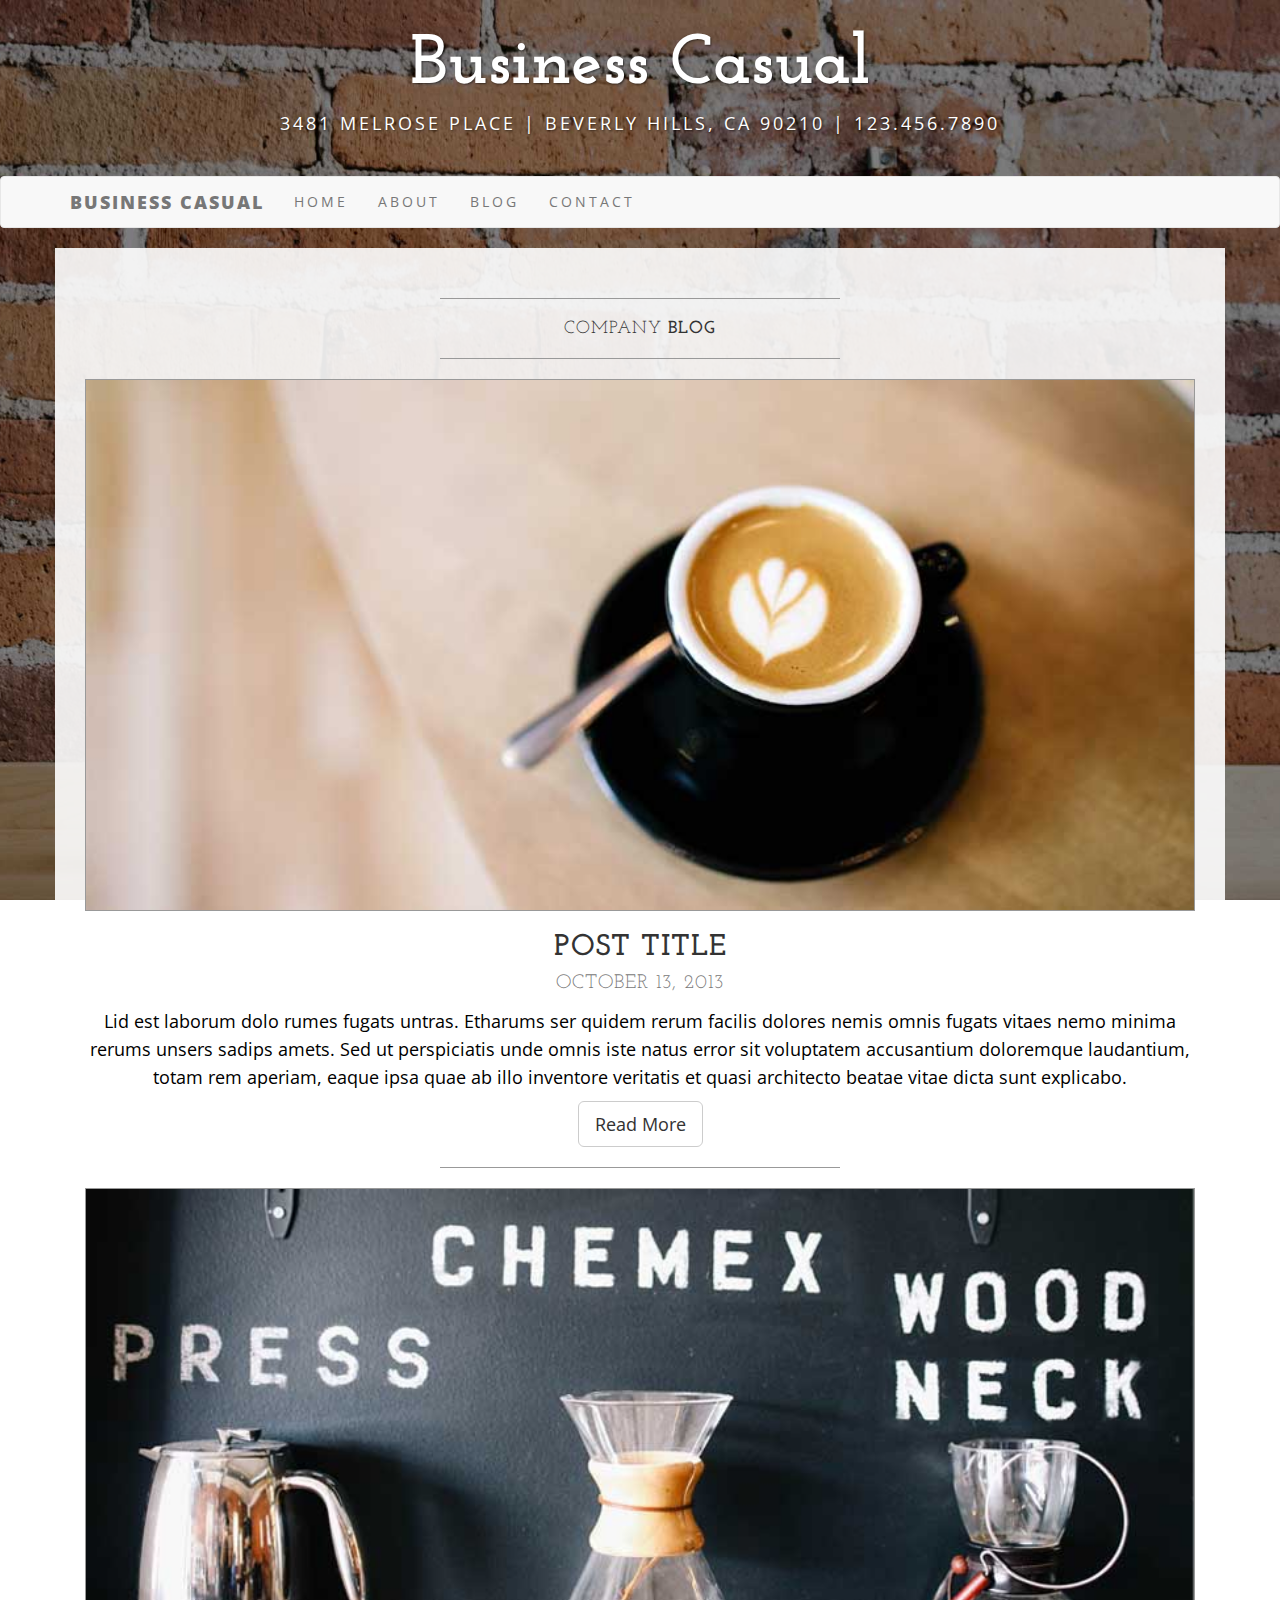
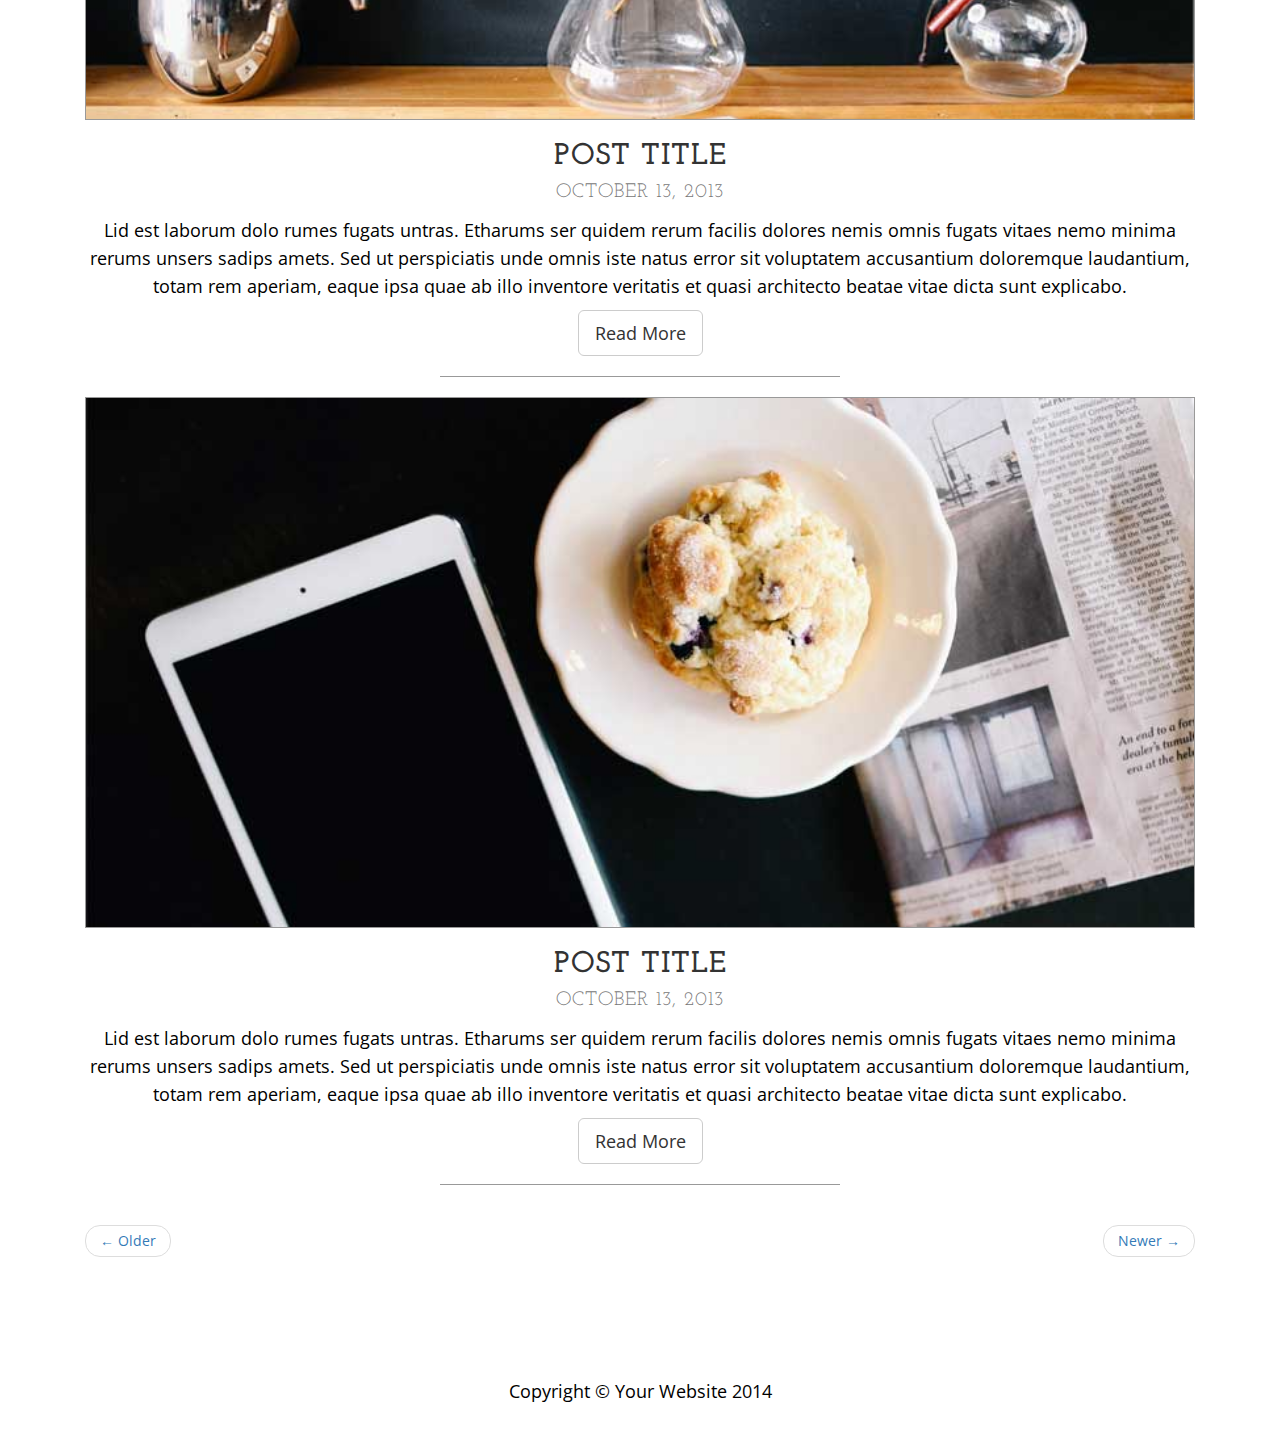
<file: blog.html>
<!DOCTYPE html>
<html lang="en">

<head>

    <meta charset="utf-8">
    <meta http-equiv="X-UA-Compatible" content="IE=edge">
    <meta name="viewport" content="width=device-width, initial-scale=1">
    <meta name="description" content="">
    <meta name="author" content="">

    <title>Blog - Business Casual - Start Bootstrap Theme</title>

    <!-- Bootstrap Core CSS -->
    <link href="css/bootstrap.min.css" rel="stylesheet">

    <!-- Custom CSS -->
    <link href="css/business-casual.css" rel="stylesheet">

    <!-- Fonts -->
    <link href="http://fonts.googleapis.com/css?family=Open+Sans:300italic,400italic,600italic,700italic,800italic,400,300,600,700,800" rel="stylesheet" type="text/css">
    <link href="http://fonts.googleapis.com/css?family=Josefin+Slab:100,300,400,600,700,100italic,300italic,400italic,600italic,700italic" rel="stylesheet" type="text/css">

    <!-- HTML5 Shim and Respond.js IE8 support of HTML5 elements and media queries -->
    <!-- WARNING: Respond.js doesn't work if you view the page via file:// -->
    <!--[if lt IE 9]>
        <script src="https://oss.maxcdn.com/libs/html5shiv/3.7.0/html5shiv.js"></script>
        <script src="https://oss.maxcdn.com/libs/respond.js/1.4.2/respond.min.js"></script>
    <![endif]-->

</head>

<body>

    <div class="brand">Business Casual</div>
    <div class="address-bar">3481 Melrose Place | Beverly Hills, CA 90210 | 123.456.7890</div>

    <!-- Navigation -->
    <nav class="navbar navbar-default" role="navigation">
        <div class="container">
            <!-- Brand and toggle get grouped for better mobile display -->
            <div class="navbar-header">
                <button type="button" class="navbar-toggle" data-toggle="collapse" data-target="#bs-example-navbar-collapse-1">
                    <span class="sr-only">Toggle navigation</span>
                    <span class="icon-bar"></span>
                    <span class="icon-bar"></span>
                    <span class="icon-bar"></span>
                </button>
                <!-- navbar-brand is hidden on larger screens, but visible when the menu is collapsed -->
                <a class="navbar-brand" href="index.html">Business Casual</a>
            </div>
            <!-- Collect the nav links, forms, and other content for toggling -->
            <div class="collapse navbar-collapse" id="bs-example-navbar-collapse-1">
                <ul class="nav navbar-nav">
                    <li>
                        <a href="index.html">Home</a>
                    </li>
                    <li>
                        <a href="about.html">About</a>
                    </li>
                    <li>
                        <a href="blog.html">Blog</a>
                    </li>
                    <li>
                        <a href="contact.html">Contact</a>
                    </li>
                </ul>
            </div>
            <!-- /.navbar-collapse -->
        </div>
        <!-- /.container -->
    </nav>

    <div class="container">

        <div class="row">
            <div class="box">
                <div class="col-lg-12">
                    <hr>
                    <h2 class="intro-text text-center">Company
                        <strong>blog</strong>
                    </h2>
                    <hr>
                </div>
                <div class="col-lg-12 text-center">
                    <img class="img-responsive img-border img-full" src="img/slide-1.jpg" alt="">
                    <h2>Post Title
                        <br>
                        <small>October 13, 2013</small>
                    </h2>
                    <p>Lid est laborum dolo rumes fugats untras. Etharums ser quidem rerum facilis dolores nemis omnis fugats vitaes nemo minima rerums unsers sadips amets. Sed ut perspiciatis unde omnis iste natus error sit voluptatem accusantium doloremque laudantium, totam rem aperiam, eaque ipsa quae ab illo inventore veritatis et quasi architecto beatae vitae dicta sunt explicabo.</p>
                    <a href="#" class="btn btn-default btn-lg">Read More</a>
                    <hr>
                </div>
                <div class="col-lg-12 text-center">
                    <img class="img-responsive img-border img-full" src="img/slide-2.jpg" alt="">
                    <h2>Post Title
                        <br>
                        <small>October 13, 2013</small>
                    </h2>
                    <p>Lid est laborum dolo rumes fugats untras. Etharums ser quidem rerum facilis dolores nemis omnis fugats vitaes nemo minima rerums unsers sadips amets. Sed ut perspiciatis unde omnis iste natus error sit voluptatem accusantium doloremque laudantium, totam rem aperiam, eaque ipsa quae ab illo inventore veritatis et quasi architecto beatae vitae dicta sunt explicabo.</p>
                    <a href="#" class="btn btn-default btn-lg">Read More</a>
                    <hr>
                </div>
                <div class="col-lg-12 text-center">
                    <img class="img-responsive img-border img-full" src="img/slide-3.jpg" alt="">
                    <h2>Post Title
                        <br>
                        <small>October 13, 2013</small>
                    </h2>
                    <p>Lid est laborum dolo rumes fugats untras. Etharums ser quidem rerum facilis dolores nemis omnis fugats vitaes nemo minima rerums unsers sadips amets. Sed ut perspiciatis unde omnis iste natus error sit voluptatem accusantium doloremque laudantium, totam rem aperiam, eaque ipsa quae ab illo inventore veritatis et quasi architecto beatae vitae dicta sunt explicabo.</p>
                    <a href="#" class="btn btn-default btn-lg">Read More</a>
                    <hr>
                </div>
                <div class="col-lg-12 text-center">
                    <ul class="pager">
                        <li class="previous"><a href="#">&larr; Older</a>
                        </li>
                        <li class="next"><a href="#">Newer &rarr;</a>
                        </li>
                    </ul>
                </div>
            </div>
        </div>

    </div>
    <!-- /.container -->

    <footer>
        <div class="container">
            <div class="row">
                <div class="col-lg-12 text-center">
                    <p>Copyright &copy; Your Website 2014</p>
                </div>
            </div>
        </div>
    </footer>

    <!-- jQuery -->
    <script src="js/jquery.js"></script>

    <!-- Bootstrap Core JavaScript -->
    <script src="js/bootstrap.min.js"></script>

</body>

</html>
</file>
<file: css/business-casual.css>
/*!
 * Start Bootstrap - Business Casual Bootstrap Theme (http://startbootstrap.com)
 * Code licensed under the Apache License v2.0.
 * For details, see http://www.apache.org/licenses/LICENSE-2.0.
 */

body {
    font-family: "Open Sans","Helvetica Neue",Helvetica,Arial,sans-serif;
    background: url('../img/bg.jpg') no-repeat center center fixed;
    -webkit-background-size: cover;
    -moz-background-size: cover;
    background-size: cover;
    -o-background-size: cover;
}

.boxNav .logo{
    urlhttps://s-media-cache-ak0.pinimg.com/236x/ab/ef/b5/abefb55288f02cdc67d8a35633913496.jpg
    center center no-repeat;
float: left;
}



h1,
h2,
h3,
h4,
h5,
h6 {
    text-transform: uppercase;
    font-family: "Josefin Slab","Helvetica Neue",Helvetica,Arial,sans-serif;
    font-weight: 700;
    letter-spacing: 1px;
}

p {
    font-size: 1.25em;
    line-height: 1.6;
    color: #000;
}

hr {
    max-width: 400px;
    border-color: #999999;
}

.brand,
.address-bar {
    display: none;
}

.navbar-brand {
    text-transform: uppercase;
    font-weight: 900;
    letter-spacing: 2px;
}

.navbar-nav {
    text-transform: uppercase;
    font-weight: 400;
    letter-spacing: 3px;
}

.img-full {
    min-width: 100%;
}

.brand-before,
.brand-name {
    text-transform: capitalize;
}

.brand-before {
    margin: 15px 0;
}

.brand-name {
    margin: 0;
    font-size: 2em;
}

.tagline-divider {
    margin: 15px auto 3px;
    max-width: 250px;
    border-color: #999999;
}

.box {
    margin-bottom: 20px;
    padding: 30px 15px;
    background: #fff;
    background: rgba(255,255,255,0.9);
}

.intro-text {
    text-transform: uppercase;
    font-size: 1.25em;
    font-weight: 400;
    letter-spacing: 1px;
}

.img-border {
    float: none;
    margin: 0 auto 0;
    border: #999999 solid 1px;
}

.img-left {
    float: none;
    margin: 0 auto 0;
}

footer {
    background: #fff;
    background: rgba(255,255,255,0.9);
}

footer p {
    margin: 0;
    padding: 50px 0;
}

@media screen and (min-width:768px) {
    .brand {
        display: inherit;
        margin: 0;
        padding: 30px 0 10px;
        text-align: center;
        text-shadow: 1px 1px 2px rgba(0,0,0,0.5);
        font-family: "Josefin Slab","Helvetica Neue",Helvetica,Arial,sans-serif;
        font-size: 5em;
        font-weight: 700;
        line-height: normal;
        color: #fff;
    }

    .top-divider {
        margin-top: 0;
    }

    .img-left {
        float: left;
        margin-right: 25px;
    }

    .address-bar {
        display: inherit;
        margin: 0;
        padding: 0 0 40px;
        text-align: center;
        text-shadow: 1px 1px 2px rgba(0,0,0,0.5);
        text-transform: uppercase;
        font-size: 1.25em;
        font-weight: 400;
        letter-spacing: 3px;
        color: #fff;
    }
    
    .twitter{
        margin: 0;
        padding: 0 0 40px;
        text-align: center;
    
    .navbar {
        border-radius: 0;
    }

    .navbar-header {
        display: none;
    }

    .navbar {
        min-height: 0;
    }

    .navbar-default {
        border: none;
        background: #fff;
        background: rgba(255,255,255,0.9);
    }

    .nav>li>a {
        padding: 35px;
    }

    .navbar-nav>li>a {
        line-height: normal;
    }

    .navbar-nav {
        display: table;
        float: none;
        margin: 0 auto;
        table-layout: fixed;
        font-size: 1.25em;
    }
}

@media screen and (min-width:1200px) {
    .box:after {
        content: '';
        display: table;
        clear: both;
    }
}

.portfolio-img {
    width: 120px;
    height: 128px;
}
</file>
